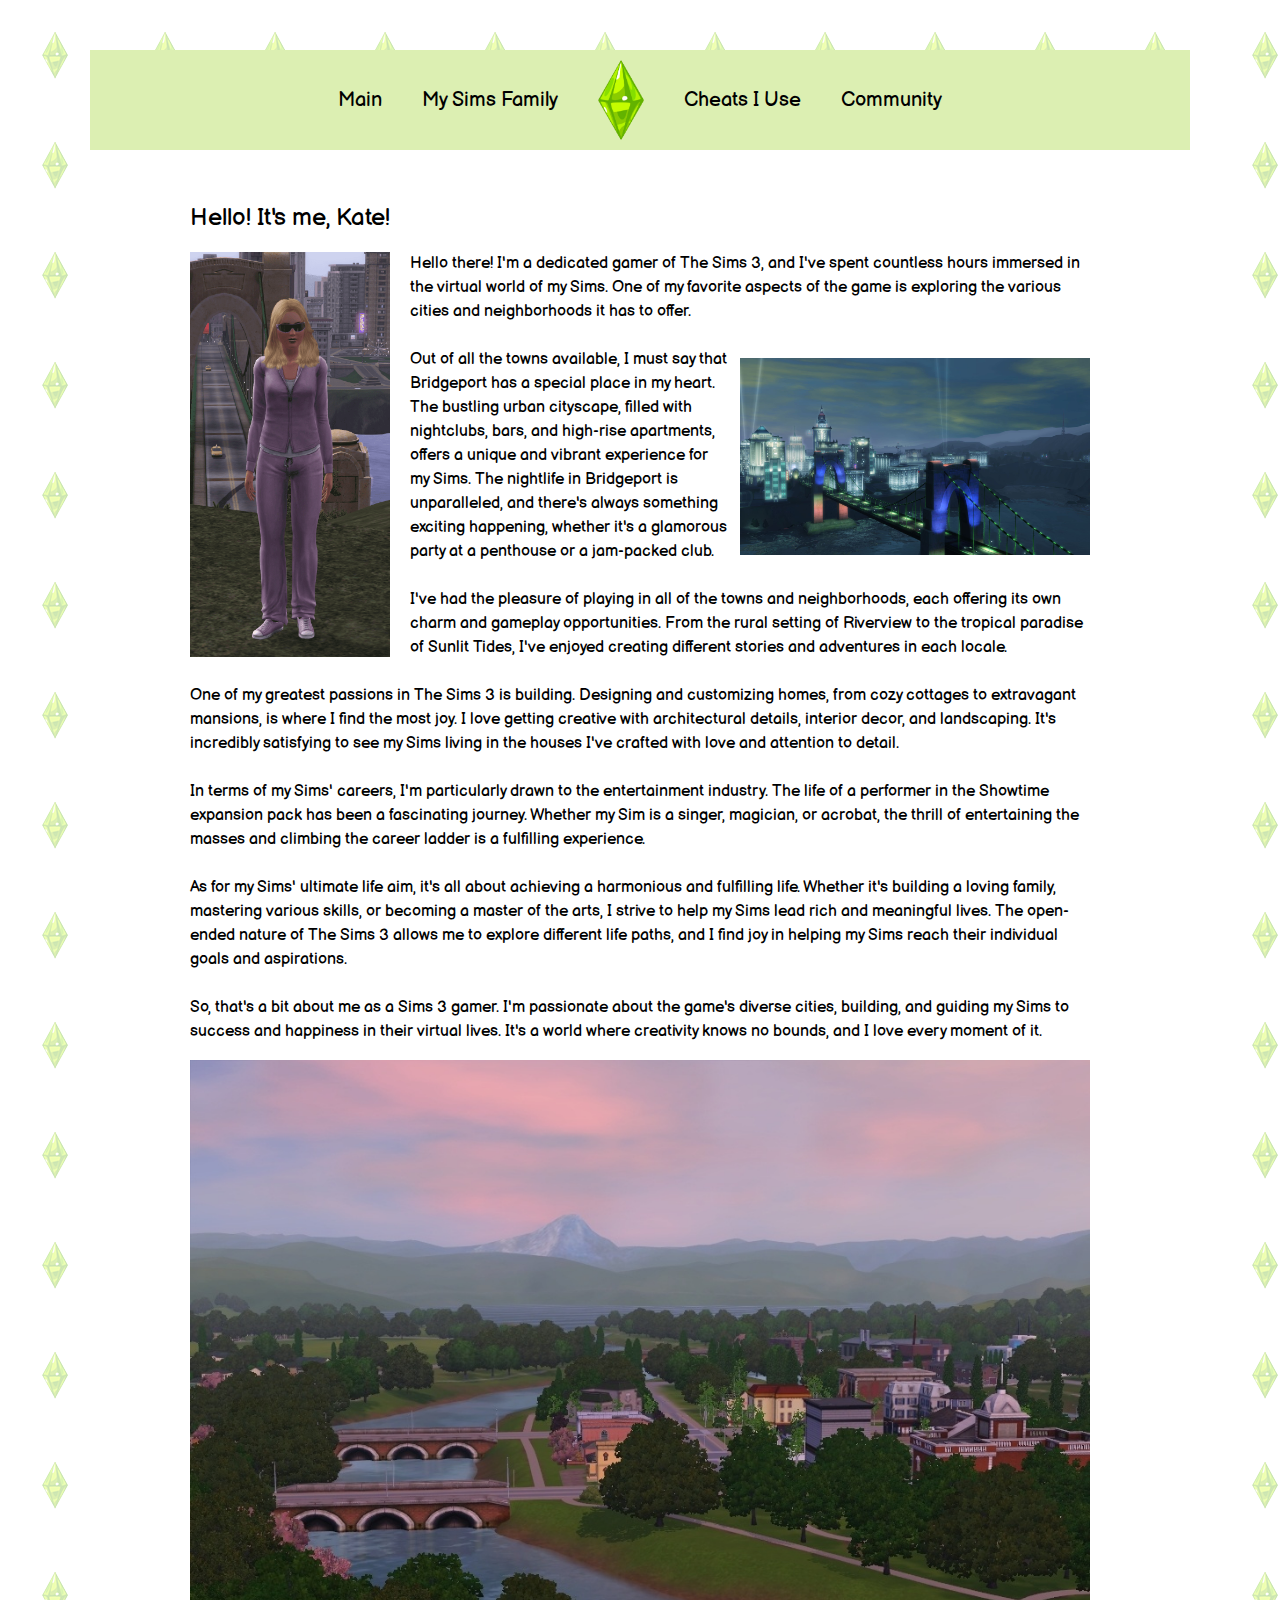
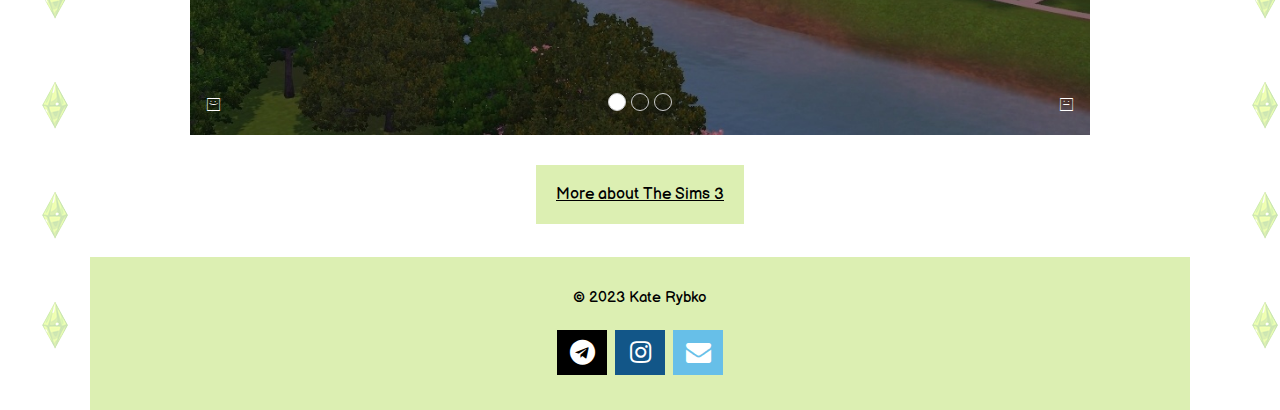
<file: index.html>
<!DOCTYPE html>
<html lang="en">
  <head>
    <meta charset="UTF-8" />
    <meta name="viewport" content="width=device-width, initial-scale=1.0" />
    <title>Kate Rybko The Sims 3 player</title>
    <link rel="stylesheet" href="style.css" />
    <link rel="icon" type="image/x-icon" href="./img/crystalFavicon.png" />
  </head>
  <body>
    <div class="wrapper">
      <div class="header">
        <ul class="nav-list">
          <li><a href="./index.html">Main</a></li>
          <li><a href="./pages/simsFamily.html">My Sims Family</a></li>
        </ul>
        <img class="logo" src="./img/simsCrystal.png" alt="Sims crystal icon" />
        <ul class="nav-list">
          <li><a href="./pages/modsAndCheats.html">Cheats I Use</a></li>
          <li><a href="./pages/community.html">Community</a></li>
        </ul>
      </div>
      <div class="content">
        <h3>Hello! It's me, Kate!</h3>
        <p class="character-text">
          <img
            class="character-vertical"
            src="./img/KateCharacter.png"
            alt="Sims character"
          />
          Hello there! I'm a dedicated gamer of The Sims 3, and I've spent
          countless hours immersed in the virtual world of my Sims. One of my
          favorite aspects of the game is exploring the various cities and
          neighborhoods it has to offer.
          <br />
          <br />
          <img
            src="./img/BridgeportCity1.jpg"
            alt="Bridgeport city"
            style="float: right; margin: 10px 0 10px 10px; width: 350px"
          />
          Out of all the towns available, I must say that Bridgeport has a
          special place in my heart. The bustling urban cityscape, filled with
          nightclubs, bars, and high-rise apartments, offers a unique and
          vibrant experience for my Sims. The nightlife in Bridgeport is
          unparalleled, and there's always something exciting happening, whether
          it's a glamorous party at a penthouse or a jam-packed club.
          <br /><br />
          I've had the pleasure of playing in all of the towns and
          neighborhoods, each offering its own charm and gameplay opportunities.
          From the rural setting of Riverview to the tropical paradise of Sunlit
          Tides, I've enjoyed creating different stories and adventures in each
          locale.
          <br /><br />
          One of my greatest passions in The Sims 3 is building. Designing and
          customizing homes, from cozy cottages to extravagant mansions, is
          where I find the most joy. I love getting creative with architectural
          details, interior decor, and landscaping. It's incredibly satisfying
          to see my Sims living in the houses I've crafted with love and
          attention to detail.
          <br /><br />
          In terms of my Sims' careers, I'm particularly drawn to the
          entertainment industry. The life of a performer in the Showtime
          expansion pack has been a fascinating journey. Whether my Sim is a
          singer, magician, or acrobat, the thrill of entertaining the masses
          and climbing the career ladder is a fulfilling experience.
          <br /><br />
          As for my Sims' ultimate life aim, it's all about achieving a
          harmonious and fulfilling life. Whether it's building a loving family,
          mastering various skills, or becoming a master of the arts, I strive
          to help my Sims lead rich and meaningful lives. The open-ended nature
          of The Sims 3 allows me to explore different life paths, and I find
          joy in helping my Sims reach their individual goals and aspirations.
          <br /><br />
          So, that's a bit about me as a Sims 3 gamer. I'm passionate about the
          game's diverse cities, building, and guiding my Sims to success and
          happiness in their virtual lives. It's a world where creativity knows
          no bounds, and I love every moment of it.
        </p>
        <div class="w3-content w3-display-container" style="max-width: 100%">
          <img class="slide" src="./img/slider1.jpg" style="width: 100%" />
          <img class="slide" src="./img/sldier2.webp" style="width: 100%" />
          <img class="slide" src="./img/slider3.jpg" style="width: 100%" />
          <div
            class="w3-center w3-container w3-section w3-large w3-text-white w3-display-bottommiddle"
            style="width: 100%"
          >
            <div class="w3-left w3-hover-text-khaki" onclick="plusDivs(-1)">
              &#10094;
            </div>
            <div class="w3-right w3-hover-text-khaki" onclick="plusDivs(1)">
              &#10095;
            </div>
            <span
              class="w3-badge controlDots w3-border w3-transparent w3-hover-white"
              onclick="currentDiv(1)"
            ></span>
            <span
              class="w3-badge controlDots w3-border w3-transparent w3-hover-white"
              onclick="currentDiv(2)"
            ></span>
            <span
              class="w3-badge controlDots w3-border w3-transparent w3-hover-white"
              onclick="currentDiv(3)"
            ></span>
          </div>
        </div>
        <br />
        <br />
        <div style="text-align: center">
          <a
            href="https://en.wikipedia.org/wiki/The_Sims_3?useskin=vector#:~:text=The%20Sims%203%20is%20a,Microsoft%20Windows%20and%20smartphone%20versions."
            target="_blank"
            >More about The Sims 3</a
          >
        </div>
      </div>
      <div class="footer">
        <div class="info">
          <p style="margin-top: 0">© 2023 Kate Rybko</p>
          <div class="social-media-links">
            <a
              href="https://t.me/kAAtegrig"
              class="fa fa-telegram"
              target="_blank"
            ></a>
            <a
              href="https://www.instagram.com/young.kitty1/?igshid=MzRlODBiNWFlZA%3D%3D"
              class="fa fa-instagram"
              target="_blank"
            ></a>
            <a
              href="mailto:krybko22@students.lcc.lt"
              class="fa fa-envelope"
            ></a>
          </div>
        </div>
      </div>
    </div>
    <link rel="stylesheet" href="https://www.w3schools.com/w3css/4/w3.css" />
    <link rel="preconnect" href="https://fonts.googleapis.com" />
    <link rel="preconnect" href="https://fonts.gstatic.com" crossorigin />
    <link rel="preconnect" href="https://fonts.googleapis.com" />
    <link rel="preconnect" href="https://fonts.gstatic.com" crossorigin />
    <link rel="preconnect" href="https://fonts.googleapis.com" />
    <link rel="preconnect" href="https://fonts.gstatic.com" crossorigin />
    <link
      href="https://fonts.googleapis.com/css2?family=Balsamiq+Sans&display=swap"
      rel="stylesheet"
    />
    <link
      rel="stylesheet"
      href="https://cdnjs.cloudflare.com/ajax/libs/font-awesome/4.7.0/css/font-awesome.min.css"
    />
    <script src="./script/slider.js"></script>
  </body>
</html>
</file>
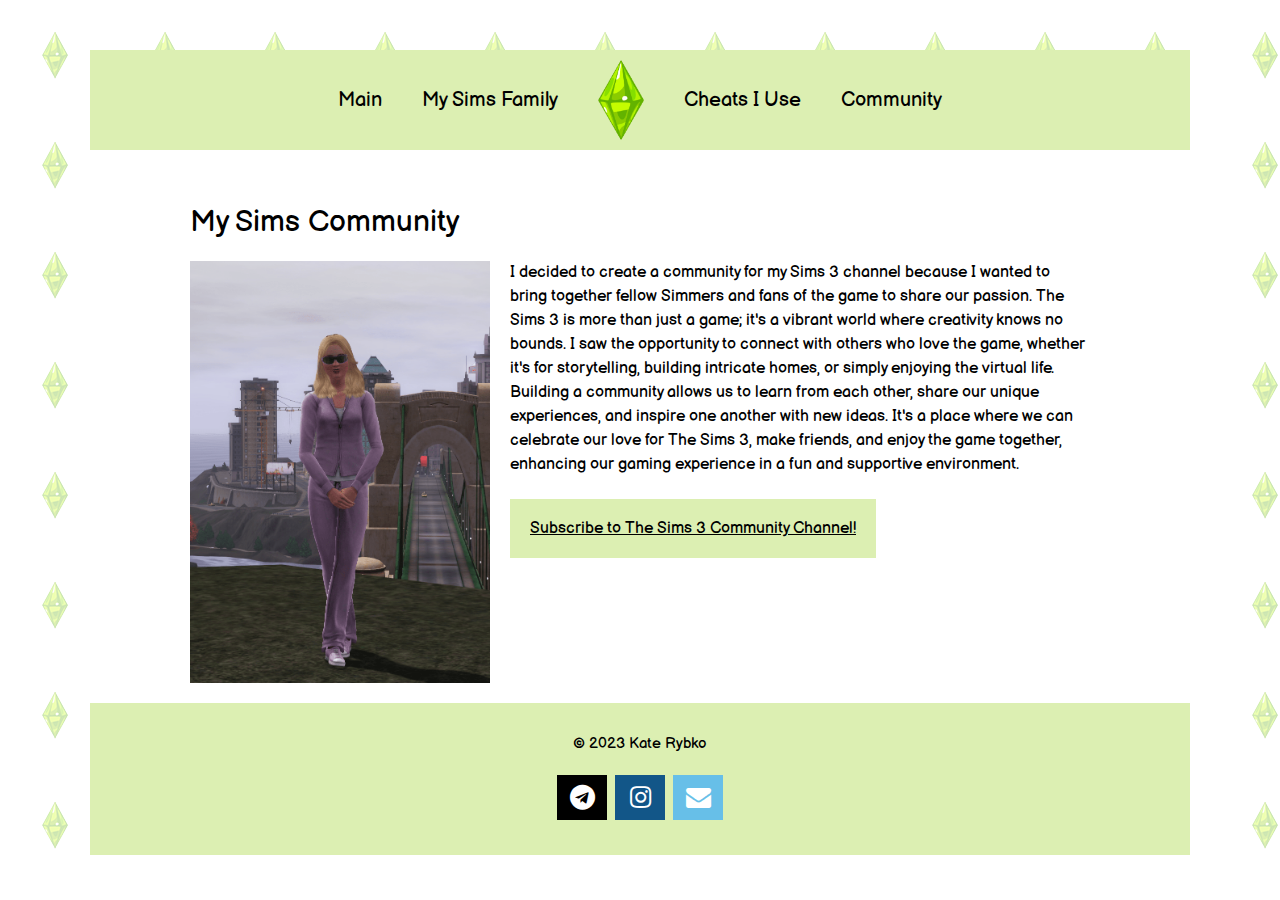
<file: pages/community.html>
<!DOCTYPE html>
<html lang="en">
  <head>
    <meta charset="UTF-8" />
    <meta name="viewport" content="width=device-width, initial-scale=1.0" />
    <title>Sims Community</title>
    <link rel="stylesheet" href="../style.css" />
    <link rel="icon" type="image/x-icon" href="../img/crystalFavicon.png" />
  </head>
  <body>
    <div class="wrapper">
      <div class="header">
        <ul class="nav-list">
          <li><a href="../index.html">Main</a></li>
          <li><a href="./simsFamily.html">My Sims Family</a></li>
        </ul>
        <img class="logo" src="../img/simsCrystal.png" alt="Sims crystal icon" />
        <ul class="nav-list">
          <li><a href="./modsAndCheats.html">Cheats I Use</a></li>
          <li><a href="./community.html">Community</a></li>
        </ul>
      </div>
      <div class="content">
        <h2>My Sims Community</h2>
        <p>
          <img
            src="../img/character2.png"
            alt="Kate Sims character"
            style="width: 300px; float: left; margin: 0 20px 20px 0"
          />
          I decided to create a community for my Sims 3 channel because I wanted
          to bring together fellow Simmers and fans of the game to share our
          passion. The Sims 3 is more than just a game; it's a vibrant world
          where creativity knows no bounds. I saw the opportunity to connect
          with others who love the game, whether it's for storytelling, building
          intricate homes, or simply enjoying the virtual life. Building a
          community allows us to learn from each other, share our unique
          experiences, and inspire one another with new ideas. It's a place
          where we can celebrate our love for The Sims 3, make friends, and
          enjoy the game together, enhancing our gaming experience in a fun and
          supportive environment.
        </p>
        <br />
        <a href="https://t.me/sims3communitywebdesign" target="_blank"
          >Subscribe to The Sims 3 Community Channel!</a
        >
      </div>
      <div class="footer">
        <div class="info">
          <p style="margin-top: 0">© 2023 Kate Rybko</p>
          <div class="social-media-links">
            <a
              href="https://t.me/kAAtegrig"
              class="fa fa-telegram"
              target="_blank"
            ></a>
            <a
              href="https://www.instagram.com/young.kitty1/?igshid=MzRlODBiNWFlZA%3D%3D"
              class="fa fa-instagram"
              target="_blank"
            ></a>
            <a
              href="mailto:krybko22@students.lcc.lt"
              class="fa fa-envelope"
            ></a>
          </div>
        </div>
      </div>
    </div>
    <link rel="stylesheet" href="https://www.w3schools.com/w3css/4/w3.css" />
    <link
      href="https://fonts.googleapis.com/css2?family=Balsamiq+Sans&display=swap"
      rel="stylesheet"
    />
    <link
      rel="stylesheet"
      href="https://cdnjs.cloudflare.com/ajax/libs/font-awesome/4.7.0/css/font-awesome.min.css"
    />
  </body>
</html>
</file>
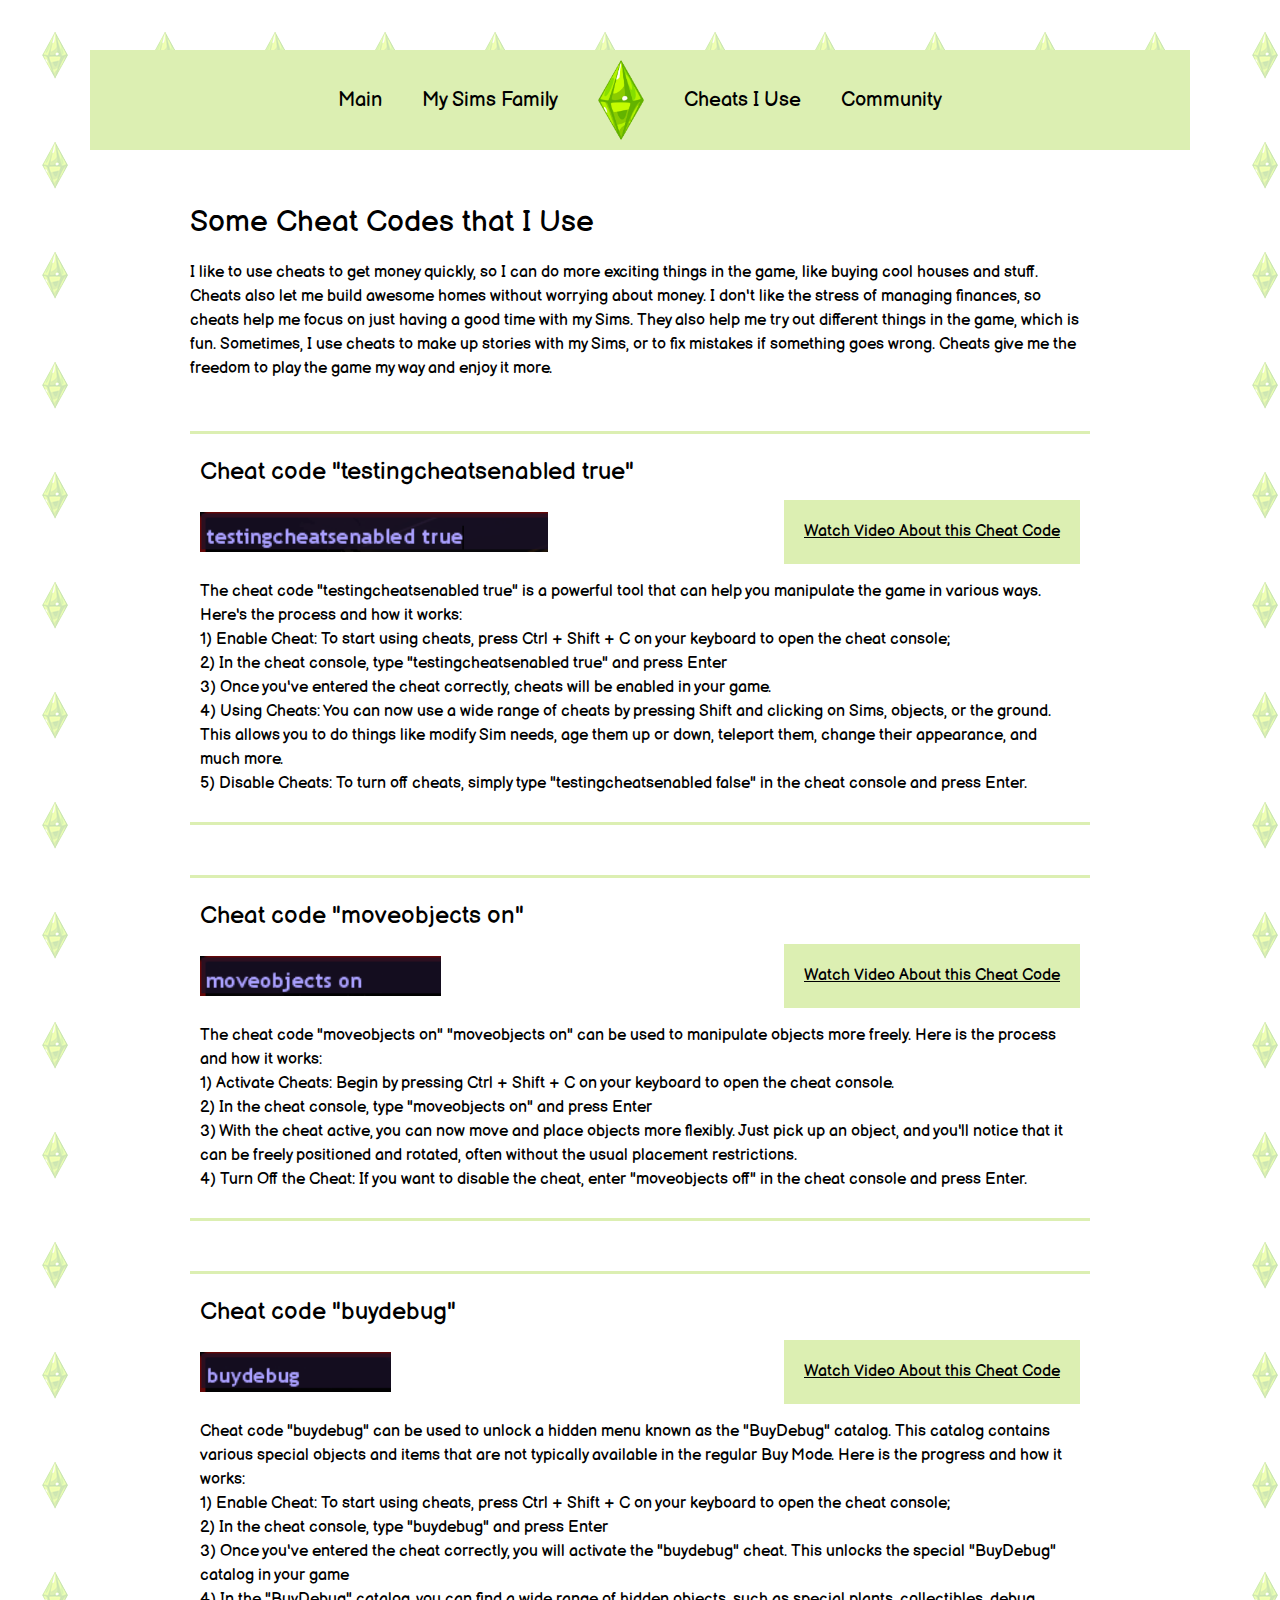
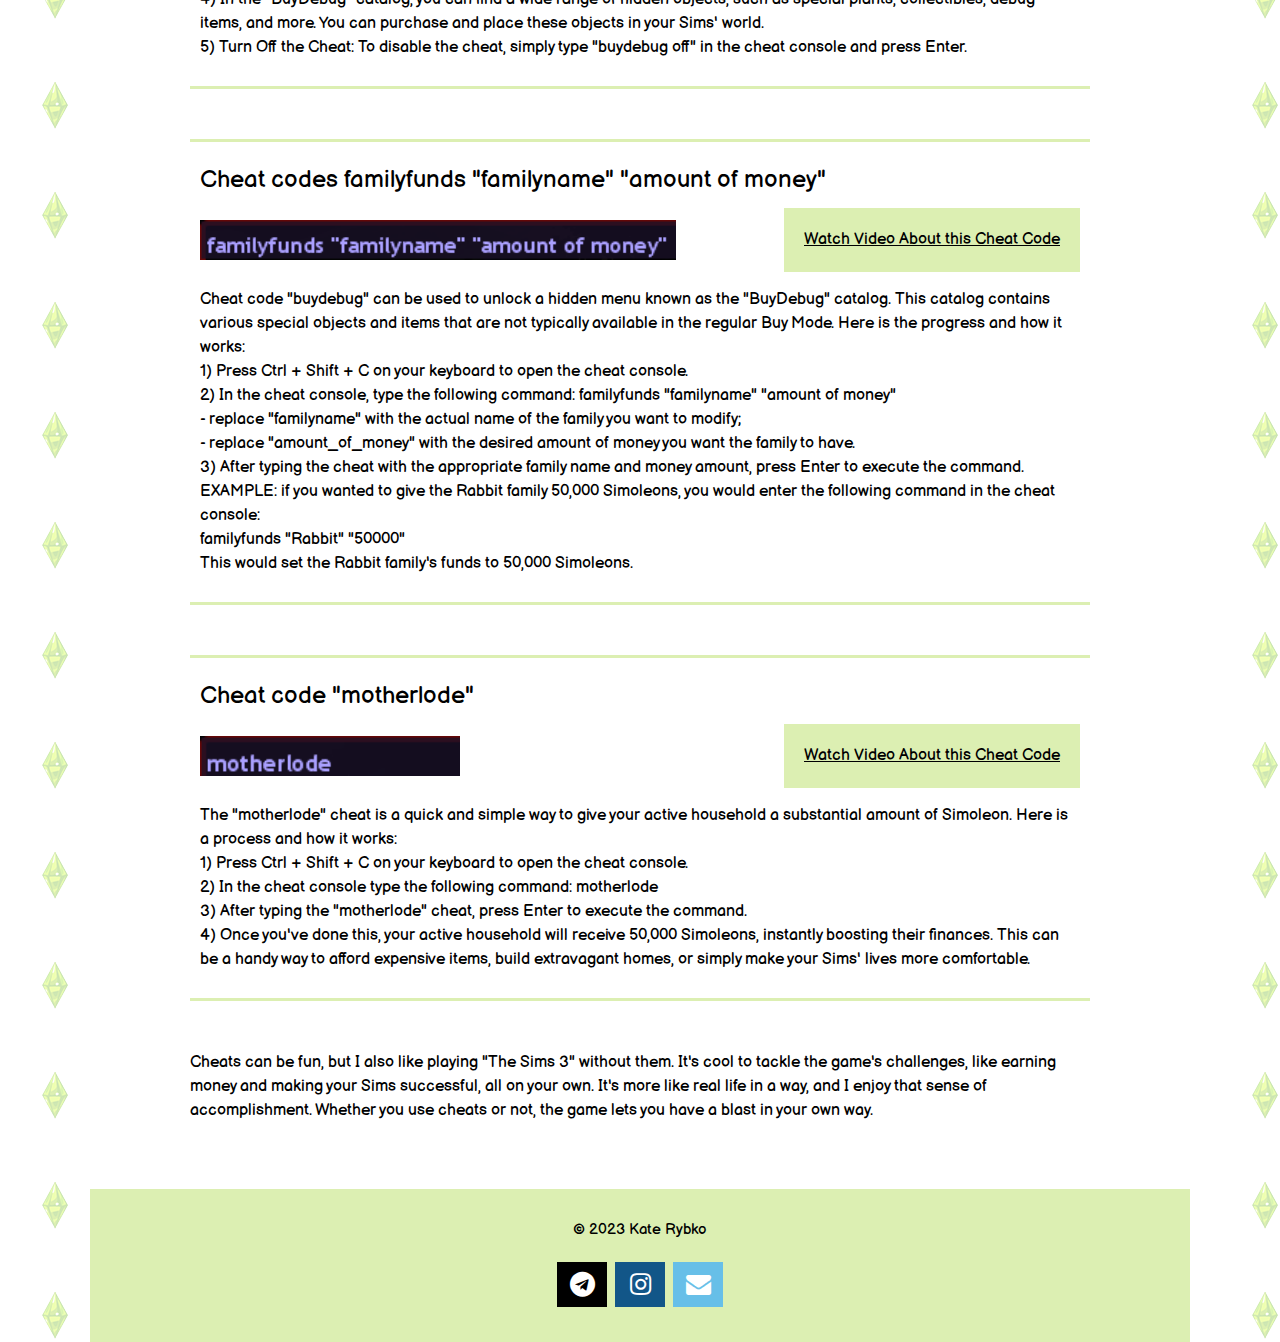
<file: pages/modsAndCheats.html>
<!DOCTYPE html>
<html lang="en">
  <head>
    <meta charset="UTF-8" />
    <meta name="viewport" content="width=device-width, initial-scale=1.0" />
    <title>Mods and Cheats</title>
    <link rel="stylesheet" href="../style.css" />
    <link rel="icon" type="image/x-icon" href="../img/crystalFavicon.png" />
  </head>
  <body>
    <div class="wrapper">
      <div class="header">
        <ul class="nav-list">
          <li><a href="../index.html">Main</a></li>
          <li><a href="./simsFamily.html">My Sims Family</a></li>
        </ul>
        <img class="logo" src="../img/simsCrystal.png" alt="Sims crystal icon" />
        <ul class="nav-list">
          <li><a href="./modsAndCheats.html">Cheats I Use</a></li>
          <li><a href="./community.html">Community</a></li>
        </ul>
      </div>
      <div class="content">
        <h2>Some Cheat Codes that I Use</h2>
        <p>
          I like to use cheats to get money quickly, so I can do more exciting
          things in the game, like buying cool houses and stuff. Cheats also let
          me build awesome homes without worrying about money. I don't like the
          stress of managing finances, so cheats help me focus on just having a
          good time with my Sims. They also help me try out different things in
          the game, which is fun. Sometimes, I use cheats to make up stories
          with my Sims, or to fix mistakes if something goes wrong. Cheats give
          me the freedom to play the game my way and enjoy it more.
        </p>
        <div class="mod-item">
          <h3>Cheat code "testingcheatsenabled true"</h3>
          <div class="top">
            <img src="../img/command1.png" alt="Console command" />
            <a
              href="https://youtu.be/GQAOWpAHAk8?si=96jUSYrsQ556OWKv"
              target="_blank"
              >Watch Video About this Cheat Code</a
            >
          </div>
          <p>
            The cheat code "testingcheatsenabled true" is a powerful tool that
            can help you manipulate the game in various ways. Here's the process
            and how it works:<br />1&#41; Enable Cheat: To start using cheats,
            press Ctrl + Shift + C on your keyboard to open the cheat
            console;<br />2&#41; In the cheat console, type
            "testingcheatsenabled true" and press Enter<br />3&#41; Once you've
            entered the cheat correctly, cheats will be enabled in your game.<br />4&#41;
            Using Cheats: You can now use a wide range of cheats by pressing
            Shift and clicking on Sims, objects, or the ground. This allows you
            to do things like modify Sim needs, age them up or down, teleport
            them, change their appearance, and much more.<br />5&#41; Disable
            Cheats: To turn off cheats, simply type "testingcheatsenabled false"
            in the cheat console and press Enter.
          </p>
        </div>
        <div class="mod-item">
          <h3>Cheat code "moveobjects on"</h3>
          <div class="top">
            <img src="../img/command2.png" alt="Console command" />
            <a
              href="https://youtu.be/6KbiAX5ZNvs?si=_rwuzHTe-CKzNFSA"
              target="_blank"
              >Watch Video About this Cheat Code</a
            >
          </div>
          <p>
            The cheat code "moveobjects on" "moveobjects on" can be used to
            manipulate objects more freely. Here is the process and how it
            works:
            <br />
            1&#41; Activate Cheats: Begin by pressing Ctrl + Shift + C on your
            keyboard to open the cheat console.<br />
            2&#41; In the cheat console, type "moveobjects on" and press
            Enter<br />
            3&#41; With the cheat active, you can now move and place objects
            more flexibly. Just pick up an object, and you'll notice that it can
            be freely positioned and rotated, often without the usual placement
            restrictions.<br />
            4&#41; Turn Off the Cheat: If you want to disable the cheat, enter
            "moveobjects off" in the cheat console and press Enter.<br />
          </p>
        </div>
        <div class="mod-item">
          <h3>Cheat code "buydebug"</h3>
          <div class="top">
            <img src="../img/command3.png" alt="Console command" />
            <a
              href="https://youtu.be/8UtzSV11HgY?si=G_oaHL10yDiwgrCu"
              target="_blank"
              >Watch Video About this Cheat Code</a
            >
          </div>
          <p>
            Cheat code "buydebug" can be used to unlock a hidden menu known as
            the "BuyDebug" catalog. This catalog contains various special
            objects and items that are not typically available in the regular
            Buy Mode. Here is the progress and how it works:
            <br />
            1&#41; Enable Cheat: To start using cheats, press Ctrl + Shift + C
            on your keyboard to open the cheat console; <br />
            2&#41; In the cheat console, type "buydebug" and press Enter<br />
            3&#41; Once you've entered the cheat correctly, you will activate
            the "buydebug" cheat. This unlocks the special "BuyDebug" catalog in
            your game<br />
            4&#41; In the "BuyDebug" catalog, you can find a wide range of
            hidden objects, such as special plants, collectibles, debug items,
            and more. You can purchase and place these objects in your Sims'
            world.<br />
            5&#41; Turn Off the Cheat: To disable the cheat, simply type
            "buydebug off" in the cheat console and press Enter.
          </p>
        </div>
        <div class="mod-item">
          <h3>Cheat codes familyfunds "familyname" "amount of money"</h3>
          <div class="top">
            <img src="../img/command4.png" alt="Console command" />
            <a
              href="https://youtu.be/XcwphG-JkfA?si=0qEb3d5P8XtEDkFs"
              target="_blank"
              >Watch Video About this Cheat Code</a
            >
          </div>
          <p>
            Cheat code "buydebug" can be used to unlock a hidden menu known as
            the "BuyDebug" catalog. This catalog contains various special
            objects and items that are not typically available in the regular
            Buy Mode. Here is the progress and how it works:
            <br />
            1&#41; Press Ctrl + Shift + C on your keyboard to open the cheat
            console. <br />
            2&#41; In the cheat console, type the following command: familyfunds
            "familyname" "amount of money"<br />
            - replace "familyname" with the actual name of the family you want
            to modify;<br />
            - replace "amount_of_money" with the desired amount of money you
            want the family to have.<br />
            3&#41; After typing the cheat with the appropriate family name and
            money amount, press Enter to execute the command.<br />
            EXAMPLE: if you wanted to give the Rabbit family 50,000 Simoleons,
            you would enter the following command in the cheat console:<br />
            familyfunds "Rabbit" "50000"<br />
            This would set the Rabbit family's funds to 50,000 Simoleons.
          </p>
        </div>
        <div class="mod-item">
          <h3>Cheat code "motherlode"</h3>
          <div class="top">
            <img src="../img/command5.png" alt="Console command" />
            <a
              href="https://youtu.be/WG0iME4doxs?si=0Bs6JQPQrDrMIeY0"
              target="_blank"
              >Watch Video About this Cheat Code</a
            >
          </div>
          <p>
            The "motherlode" cheat is a quick and simple way to give your active
            household a substantial amount of Simoleon. Here is a process and
            how it works:
            <br />
            1&#41; Press Ctrl + Shift + C on your keyboard to open the cheat
            console.
            <br />
            2&#41; In the cheat console type the following command: motherlode
            <br />
            3&#41; After typing the "motherlode" cheat, press Enter to execute
            the command.
            <br />
            4&#41; Once you've done this, your active household will receive
            50,000 Simoleons, instantly boosting their finances. This can be a
            handy way to afford expensive items, build extravagant homes, or
            simply make your Sims' lives more comfortable.
          </p>
        </div>
        <p>
          Cheats can be fun, but I also like playing "The Sims 3" without them.
          It's cool to tackle the game's challenges, like earning money and
          making your Sims successful, all on your own. It's more like real life
          in a way, and I enjoy that sense of accomplishment. Whether you use
          cheats or not, the game lets you have a blast in your own way.
        </p>
      </div>
      <div class="footer">
        <div class="info">
          <p style="margin-top: 0">© 2023 Kate Rybko</p>
          <div class="social-media-links">
            <a
              href="https://t.me/kAAtegrig"
              class="fa fa-telegram"
              target="_blank"
            ></a>
            <a
              href="https://www.instagram.com/young.kitty1/?igshid=MzRlODBiNWFlZA%3D%3D"
              class="fa fa-instagram"
              target="_blank"
            ></a>
            <a
              href="mailto:krybko22@students.lcc.lt"
              class="fa fa-envelope"
            ></a>
          </div>
        </div>
      </div>
    </div>
    <link rel="stylesheet" href="https://www.w3schools.com/w3css/4/w3.css" />
    <link
      href="https://fonts.googleapis.com/css2?family=Balsamiq+Sans&display=swap"
      rel="stylesheet"
    />
    <link
      rel="stylesheet"
      href="https://cdnjs.cloudflare.com/ajax/libs/font-awesome/4.7.0/css/font-awesome.min.css"
    />
  </body>
</html>
</file>
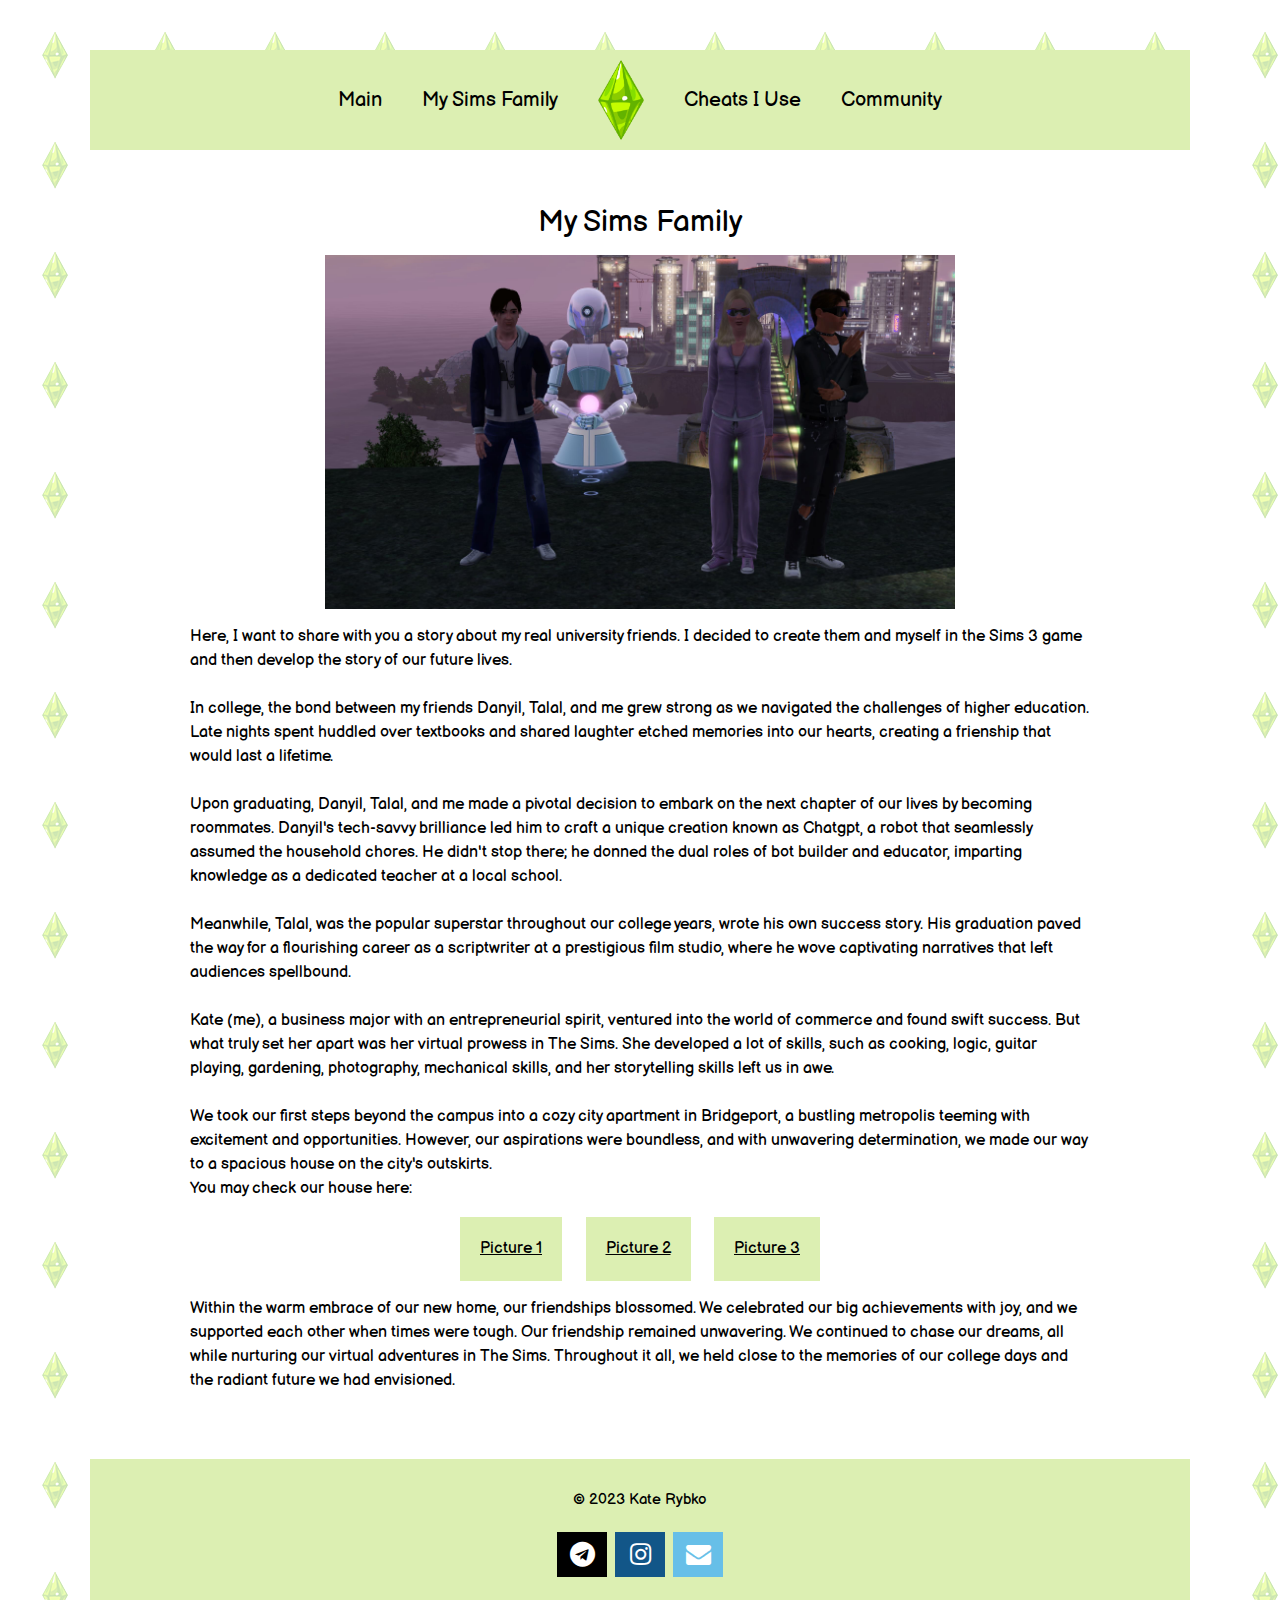
<file: pages/simsFamily.html>
<!DOCTYPE html>
<html lang="en">
  <head>
    <meta charset="UTF-8" />
    <meta name="viewport" content="width=device-width, initial-scale=1.0" />
    <title>My Sims Family</title>
    <link rel="stylesheet" href="../style.css" />
    <link rel="icon" type="image/x-icon" href="../img/crystalFavicon.png" />
  </head>
  <body>
    <div class="wrapper">
      <div class="header">
        <ul class="nav-list">
          <li><a href="../index.html">Main</a></li>
          <li><a href="./simsFamily.html">My Sims Family</a></li>
        </ul>
        <img class="logo" src="../img/simsCrystal.png" alt="Sims crystal icon" />
        <ul class="nav-list">
          <li><a href="./modsAndCheats.html">Cheats I Use</a></li>
          <li><a href="./community.html">Community</a></li>
        </ul>
      </div>
      <div class="content">
        <div style="text-align: center;">
          <h2>My Sims Family</h2>
          <img
            src="../img/family.jpg"
            alt="Sims family picture"
            style="max-width: 70%"
          />
        </div>
        <p style="text-align: left">
          Here, I want to share with you a story about my real university
          friends. I decided to create them and myself in the Sims 3 game and
          then develop the story of our future lives.<br /><br />
          In college, the bond between my friends Danyil, Talal, and me grew
          strong as we navigated the challenges of higher education. Late nights
          spent huddled over textbooks and shared laughter etched memories into
          our hearts, creating a frienship that would last a lifetime.<br /><br />
          Upon graduating, Danyil, Talal, and me made a pivotal decision to
          embark on the next chapter of our lives by becoming roommates.
          Danyil's tech-savvy brilliance led him to craft a unique creation
          known as Chatgpt, a robot that seamlessly assumed the household
          chores. He didn't stop there; he donned the dual roles of bot builder
          and educator, imparting knowledge as a dedicated teacher at a local
          school.<br /><br />
          Meanwhile, Talal, was the popular superstar throughout our college
          years, wrote his own success story. His graduation paved the way for a
          flourishing career as a scriptwriter at a prestigious film studio,
          where he wove captivating narratives that left audiences
          spellbound.<br /><br />
          Kate (me), a business major with an entrepreneurial spirit, ventured
          into the world of commerce and found swift success. But what truly set
          her apart was her virtual prowess in The Sims. She developed a lot of
          skills, such as cooking, logic, guitar playing, gardening,
          photography, mechanical skills, and her storytelling skills left us in
          awe.<br /><br />
          We took our first steps beyond the campus into a cozy city apartment
          in Bridgeport, a bustling metropolis teeming with excitement and
          opportunities. However, our aspirations were boundless, and with
          unwavering determination, we made our way to a spacious house on the
          city's outskirts.<br />
          You may check our house here:
        </p>
        <div style="width: 40%; display: flex; justify-content: space-between; margin: 0 auto;">
          <a href="../img/house1.jpg" target="_blank">Picture 1</a>
          <a href="../img/house2.png" target="_blank">Picture 2</a>
          <a href="../img/house3.png" target="_blank">Picture 3</a>
        </div>
        <p>
          Within the warm embrace of our new home, our friendships blossomed. We
          celebrated our big achievements with joy, and we supported each other
          when times were tough. Our friendship remained unwavering. We
          continued to chase our dreams, all while nurturing our virtual
          adventures in The Sims. Throughout it all, we held close to the
          memories of our college days and the radiant future we had envisioned.
        </p>
      </div>
      <div class="footer">
        <div class="info">
          <p style="margin-top: 0">© 2023 Kate Rybko</p>
          <div class="social-media-links">
            <a
              href="https://t.me/kAAtegrig"
              class="fa fa-telegram"
              target="_blank"
            ></a>
            <a
              href="https://www.instagram.com/young.kitty1/?igshid=MzRlODBiNWFlZA%3D%3D"
              class="fa fa-instagram"
              target="_blank"
            ></a>
            <a
              href="mailto:krybko22@students.lcc.lt"
              class="fa fa-envelope"
            ></a>
          </div>
        </div>
      </div>
    </div>
    <link rel="stylesheet" href="https://www.w3schools.com/w3css/4/w3.css" />
    <link
      href="https://fonts.googleapis.com/css2?family=Balsamiq+Sans&display=swap"
      rel="stylesheet"
    />
    <link
      rel="stylesheet"
      href="https://cdnjs.cloudflare.com/ajax/libs/font-awesome/4.7.0/css/font-awesome.min.css"
    />
  </body>
</html>
</file>
<file: style.css>
* {
  box-sizing: border-box;
}

ul {
  margin-block-start: 0;
    margin-block-end: 0;
    margin-inline-start: 0px;
    margin-inline-end: 0px;
    padding-inline-start: 0;
}

body {
  display: flex;
  justify-content: center;
  background-image: url("./img/crystalBackground.png");
}

.wrapper {
  width: 1100px;
  margin-top: 50px;
  font-family: 'Balsamiq Sans', sans-serif !important;
  font-weight: 500;
  background-color: #fff;
}

h3 {
  font-family: 'Balsamiq Sans', sans-serif !important;
}

h2 {
  font-family: 'Balsamiq Sans', sans-serif !important;
}

.content {
  max-width: 100%;
  margin: 20px;
  padding: 20px 80px;
  font-size: 16px;
}

.header {
  height: 100px;
  width: 100%;
  display: flex;
  align-items: center;
  justify-content: center;
  padding: 0 50px;
  background-color: rgba(138, 203, 0, 0.3);
}

.header .logo {
  max-height: 80px;
  margin: 0 20px;
}

.nav-list {
  display: flex;
  list-style: none;
  margin: 0;
}

.nav-list li {
  margin: 0 20px;
  font-size: 20px;
}

.nav-list li a {
  text-decoration: none;
  color: black;
  font-family: 'Balsamiq Sans', sans-serif !important;
}
.nav-list li a:hover {
  text-decoration: none;
  color: #63b300;
}

.slide {
  display: none;
}

.w3-left,
.w3-right,
.w3-badge {
  cursor: pointer;
}

.w3-badge {
  height: 18px;
  width: 13px;
  padding: 0;
}

.character-vertical {
  width: 200px;
  float: left;
  margin: 0 20px 20px 0;
}

.footer {
  width: 100%;
  margin: 30px 0 0;
  padding: 30px 30px;
  background-color: rgba(138, 203, 0, 0.3);
  display: flex;
  align-items: center;
  justify-content: space-around;
}

.footer .info {
  text-align: center;
}

.fa {
  padding: 10px;
  width: 50px;
  text-align: center;
  text-decoration: none;
  margin: 5px 2px;
}

.fa::before {
  font-size: 25px;
}

.fa-telegram {
  background: #000;
  color: white;
}

.fa-instagram {
  background: #125688;
  color: white;
}

.fa-envelope {
  background: #67bfe8;
  color: white;
}

.mod-item {
  width: 100%;
  margin: 50px auto;
  display: flex;
  flex-direction: column;
  border-top: 3px solid rgba(138, 203, 0, 0.3);
  border-bottom: 3px solid rgba(138, 203, 0, 0.3);
  padding: 10px;
}

.mod-item .top {
  display: flex;
  align-items: center;
  justify-content: space-between;
}

.mod-item .top img {
  height: 40px;
}

.mod-item .top a {
  background-color: rgba(138, 203, 0, 0.3);
  padding: 20px;
  margin-left: 40px;
}

.content a {
  background-color: rgba(138, 203, 0, 0.3);
  padding: 20px;
}
</file>
